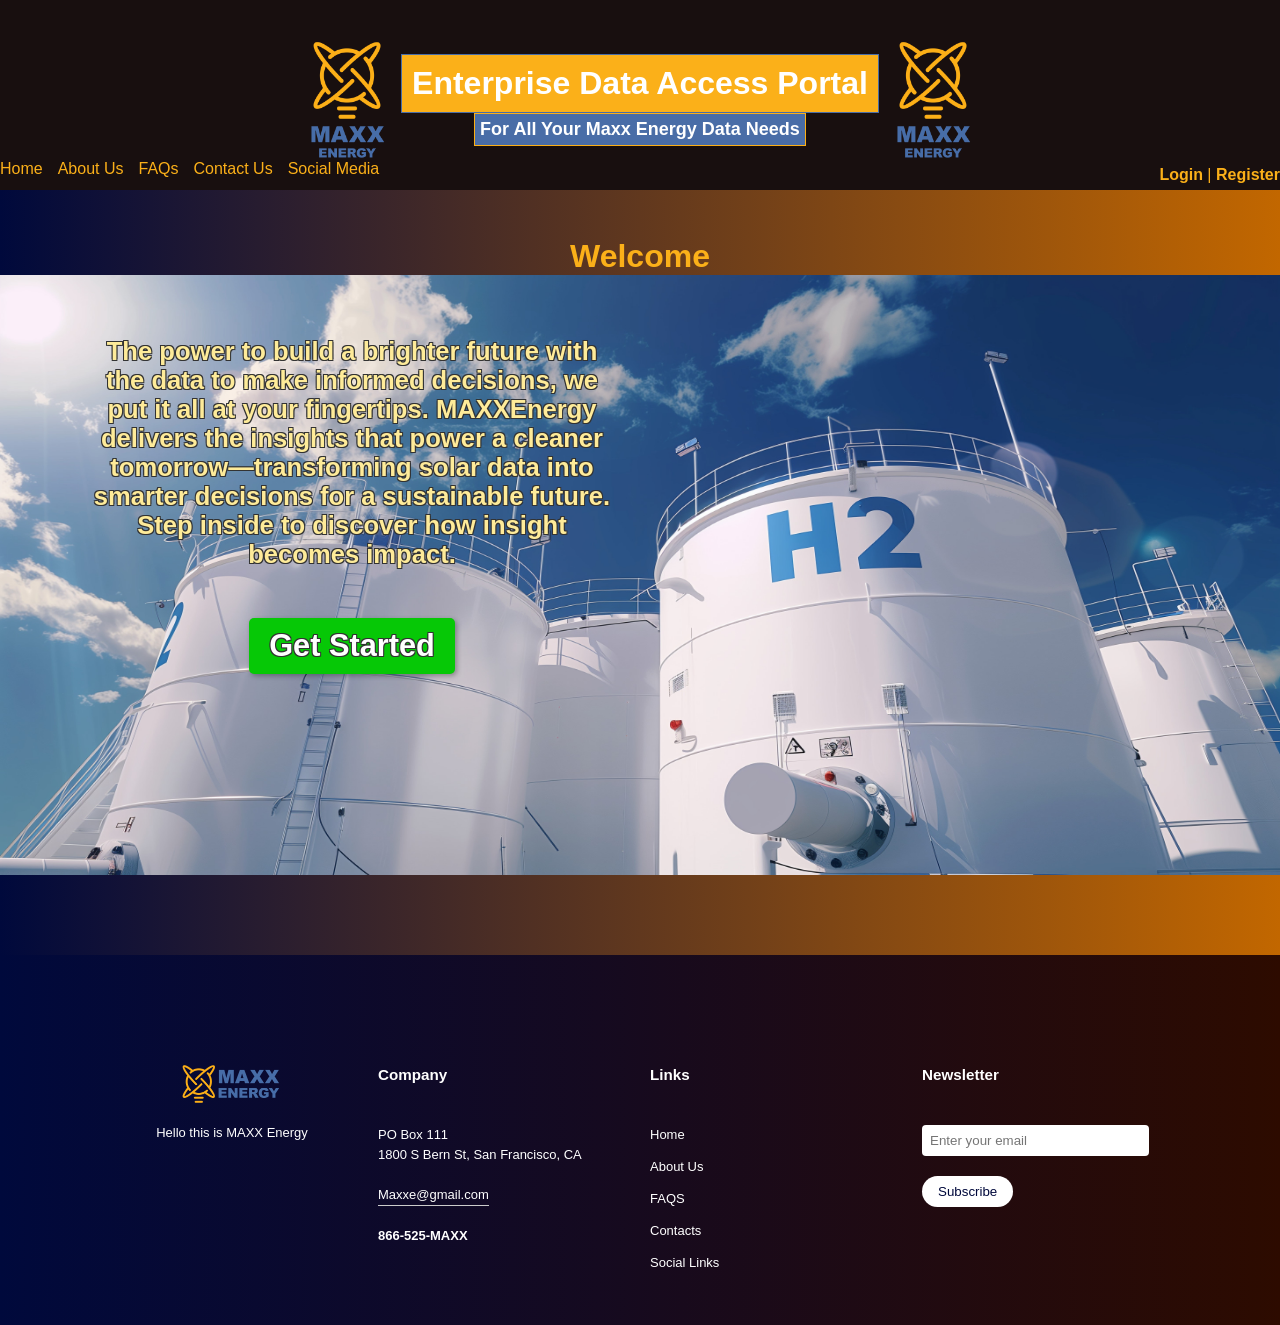
<file: index.html>
<!DOCTYPE html>
<html lang="en">
<head>
    <meta charset="UTF-8">
    <meta name="viewport" content="width=device-width, initial-scale=1.0">
    <link rel="stylesheet" href="site.css" type="text/css" />
    <link rel="stylesheet" href="footer.css">
    <title>Maxx Energy EDAP</title>
</head>
<body>
     
    <div class="logo-banner">
            <img src="images/MAXX-Energy-Logo-1A.png" alt="Logo" class="logo-left" />
            <div class="captions">
                <h1 class="title">Enterprise Data Access Portal</h1>
                <h2 class="subtitle">For All Your Maxx Energy Data Needs</h2>
            </div>
            <img src="images/MAXX-Energy-Logo-1A.png" alt="Logo" class="logo-right" />
        </div>
   
        <div class="header-content">
            <nav>
                <ul>
                    <li><a href="index.html">Home</a></li>
                    <li><a href="aboutUs.html">About Us</a></li>
                    <li><a href="faqs.html">FAQs</a></li>
                    <li><a href="contact.html">Contact Us</a></li>
                    <li><a href="socials.html">Social Media</a></li>
                </ul>
            </nav>
            <div class="login">
                <a href="login.html#login" class="login-link"><b>Login</b></a>
                 | 
                <a href="login.html#createAccount" class="register-link"><b>Register</b></a>
            </div>
        </div>
        
 
    <main>
    <div>
        <h1>Welcome</h1>
        <div class="banner-card">
            <img src="images/AdobeStock_752637037.jpeg">
            <span class="banner-text">
                <strong>The power to build a brighter future with the data to make informed decisions, we put it all at your fingertips. 
                MAXXEnergy delivers the insights that power a cleaner tomorrow—transforming solar data into smarter decisions 
                for a sustainable future. <br> Step inside to discover how insight becomes impact.</strong>
                <br><br>
                <a href="/login" class="get-started"><strong>Get Started</strong></a>
                </span>
        </div>
    </div>
    </main>
    <footer>
        <div class="row">
            <div class="col">
                <img src="/images/logo1.png" class="logo" alt="MAXX Energy Logo" width="200">
                <p>Hello this is MAXX Energy </p>
            </div>
            <div class="col">
                <h3>Company</h3>
                <p>PO Box 111</p>
                <p>1800 S Bern St, San Francisco, CA</p>
                <p class="email-id">Maxxe@gmail.com</p>
                <h4>866-525-MAXX</h4>
                </ul>
            </div>
            <div class="col">
                <h3>Links</h3>
                <ul>
                    <li><a href="index.html">Home</a></li>
                    <li><a href="aboutUs.html">About Us</a></li>
                    <li><a href="faqs.html">FAQS</a></li>
                    <li><a href="contact.html">Contacts</a></li>
                    <li><a href="socials.html">Social Links</a></li>
                </ul>
            </div>
            <div class="col">
                <h3>Newsletter</h3>
    <form>
        <input type="email" placeholder="Enter your email" style="padding: 8px; width: 90%; border: none;">
        <button class="footer-button" type="submit" style="padding: 8px 16px; margin-top: 10px; background: #fff; color: #00093c; border: none; cursor: pointer;">Subscribe</button>
    </form>
            </div>
        </div>
    </footer>
</body>
</html>
</file>
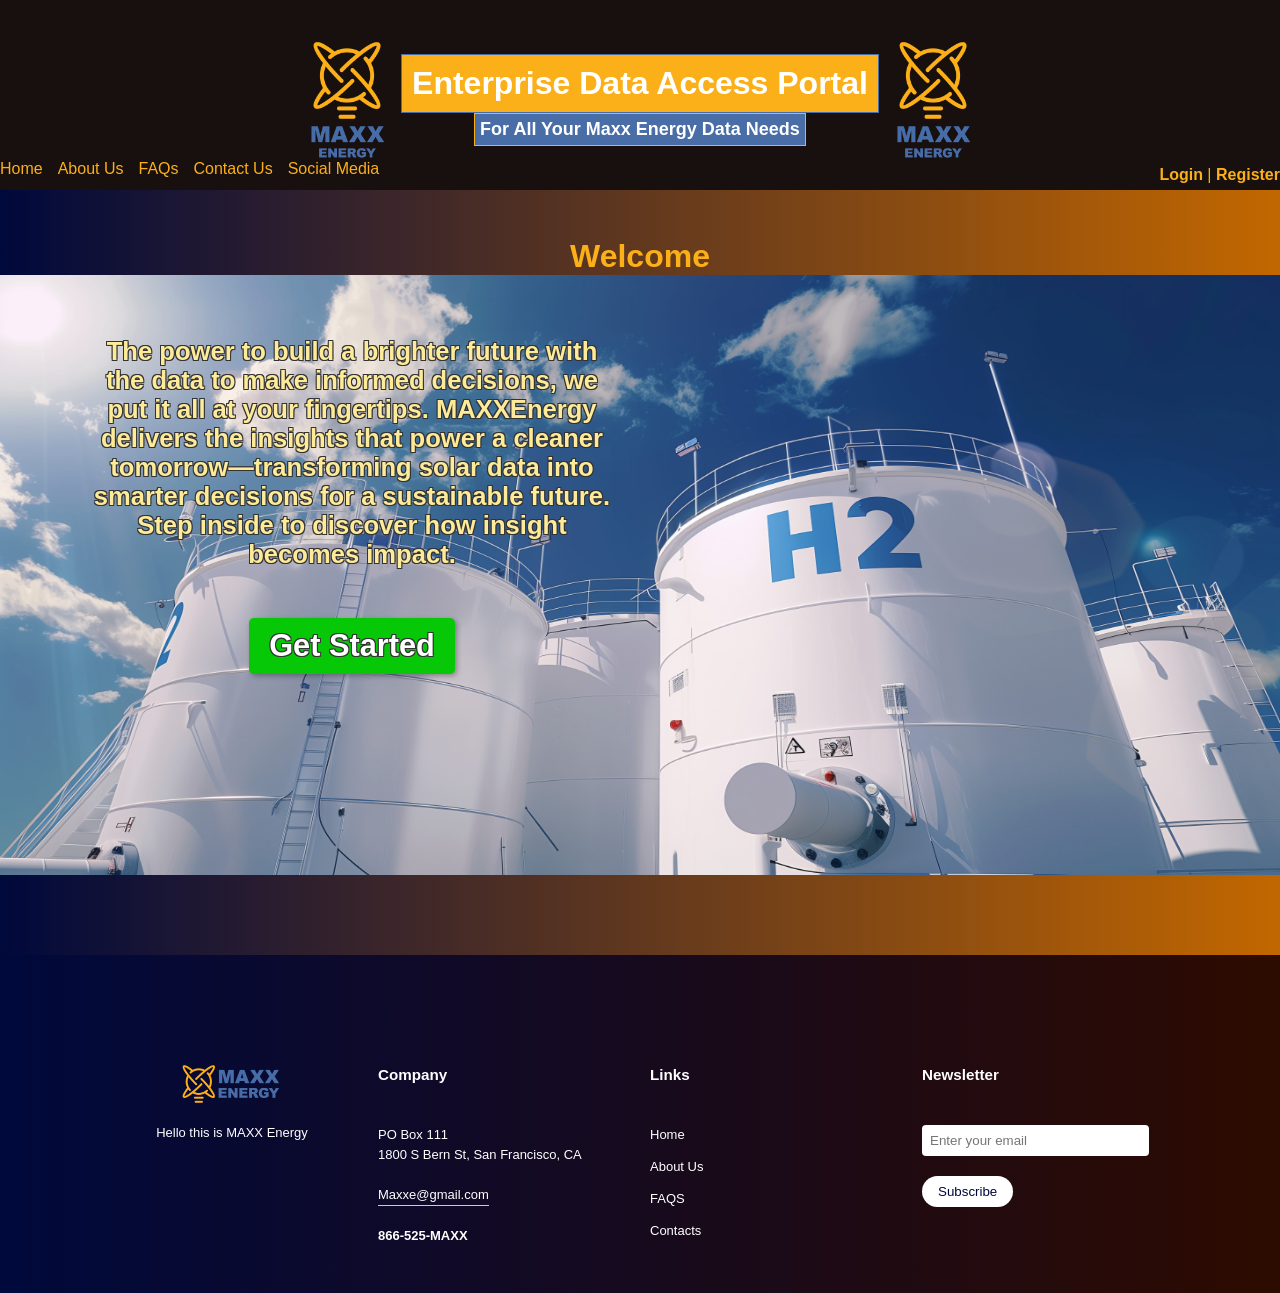
<file: homepage/index.html>
<!DOCTYPE html>
<html lang="en">
<head>
    <meta charset="UTF-8">
    <meta name="viewport" content="width=device-width, initial-scale=1.0">
    <!--link rel="icon" href="favicon-new.png" type="image/png"-->
    <link rel="stylesheet" href="site.css" type="text/css" />
    <link rel="stylesheet" href="../footer.css">
    <link rel="apple-touch-icon" sizes="180x180" href="/apple-touch-icon.png">
    <link rel="icon" type="image/png" sizes="32x32" href="/favicon-32x32.png">
    <link rel="icon" type="image/png" sizes="16x16" href="/favicon-16x16.png">
    <link rel="manifest" href="/site.webmanifest">
    <title>Maxx Energy EDAP</title>
</head>
<body>
     
    <div class="logo-banner">
            <img src="../images/MAXX-Energy-Logo-1A.png" alt="Logo" class="logo-left" />
            <div class="captions">
                <h1 class="title">Enterprise Data Access Portal</h1>
                <h2 class="subtitle">For All Your Maxx Energy Data Needs</h2>
            </div>
            <img src="../images/MAXX-Energy-Logo-1A.png" alt="Logo" class="logo-right" />
        </div>
   
        <div class="header-content">
            <button id="menu-toggle" aria-label="Toggle navigation">☰</button>
            <nav class="main-nav">
                <ul>
                    <li><a href="index.html">Home</a></li>
                    <li><a href="../aboutUs.html">About Us</a></li>
                    <li><a href="../faqs.html">FAQs</a></li>
                    <li><a href="../contact.html">Contact Us</a></li>
                    <li><a href="../socials.html">Social Media</a></li>
                </ul>
            </nav>
            <div class="login">
                <a href="../login.html#login" class="login-link"><b>Login</b></a>
                 | 
                <a href="../login.html#createAccount" class="register-link"><b>Register</b></a>
            </div>
        </div>
        
 
    <main>
    <div>
        <h1>Welcome</h1>
        <div class="banner-card">
            <img src="../images/AdobeStock_752637037.jpeg">
            <span class="banner-text">
                <strong>The power to build a brighter future with the data to make informed decisions, we put it all at your fingertips. 
                MAXXEnergy delivers the insights that power a cleaner tomorrow—transforming solar data into smarter decisions 
                for a sustainable future. <br> Step inside to discover how insight becomes impact.</strong>
                <br><br>
                <a href="../login.html" class="get-started"><strong>Get Started</strong></a>
                </span>
        </div>
    </div>
    </main>
    <footer>
        <div class="row">
            <div class="col">
                <img src="../images/logo1.png" class="logo" alt="MAXX Energy Logo" width="200">
                <p>Hello this is MAXX Energy </p>
            </div>
            <div class="col">
                <h3>Company</h3>
                <p>PO Box 111</p>
                <p>1800 S Bern St, San Francisco, CA</p>
                <p class="email-id">Maxxe@gmail.com</p>
                <h4>866-525-MAXX</h4>
                </ul>
            </div>
            <div class="col">
                <h3>Links</h3>
                <ul>
                    <li><a href="index.html">Home</a></li>
                    <li><a href="../aboutUs.html">About Us</a></li>
                    <li><a href="../faqs.html">FAQS</a></li>
                    <li><a href="../contact.html">Contacts</a></li>
                </ul>
            </div>
            <div class="col">
                <h3>Newsletter</h3>
    <form>
        <input type="email" placeholder="Enter your email" style="padding: 8px; width: 90%; border: none;">
        <button class="footer-button" type="submit" style="padding: 8px 16px; margin-top: 10px; background: #fff; color: #00093c; border: none; cursor: pointer;">Subscribe</button>
    </form>
            </div>
        </div>
    </footer>
    <script src="home.js"></script>
</body>
</html>
</file>
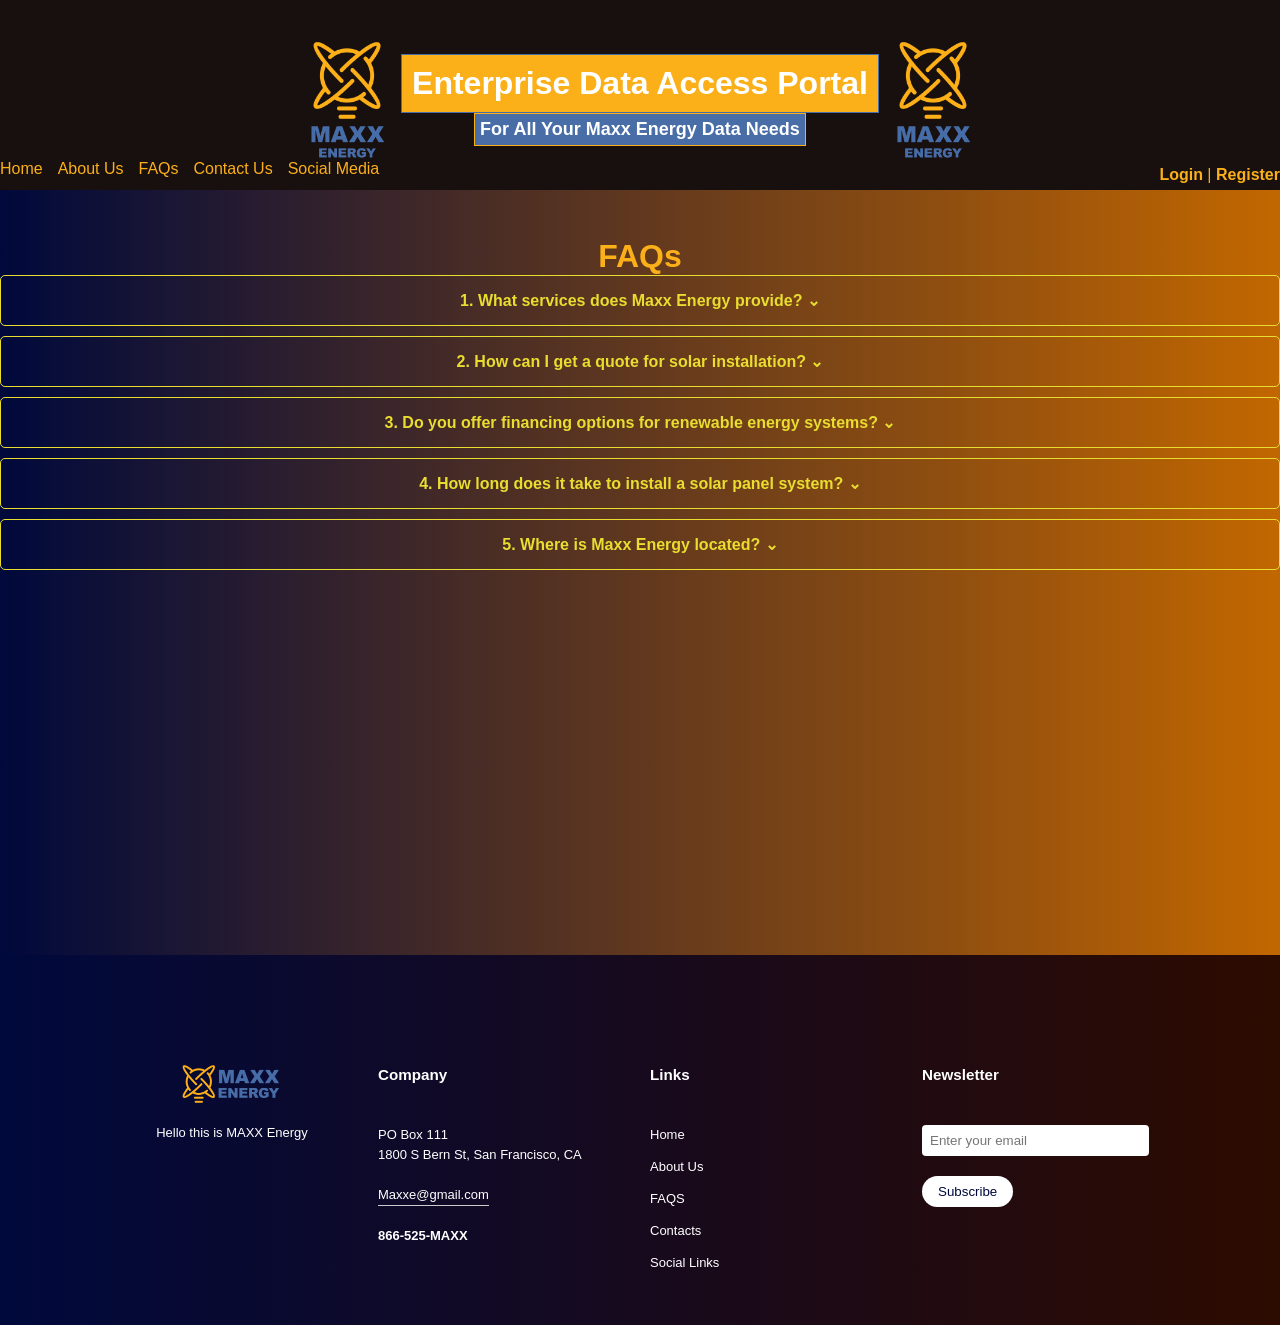
<file: faqs.html>
<!DOCTYPE html>
<html lang="en">
<head>
    <meta charset="UTF-8">
    <meta name="viewport" content="width=device-width, initial-scale=1.0">
    <link rel="stylesheet" href="homepage/site.css" type="text/css" />
    <link rel="stylesheet" href="dropdown.css" type="text/css" />
    <link rel="stylesheet" href="footer.css">
    <title>FAQs</title>
</head>
<body>
     
    <div class="logo-banner">
            <img src="images/MAXX-Energy-Logo-1A.png" alt="Logo" class="logo-left" />
            <div class="captions">
                <h1 class="title">Enterprise Data Access Portal</h1>
                <h2 class="subtitle">For All Your Maxx Energy Data Needs</h2>
            </div>
            <img src="images/MAXX-Energy-Logo-1A.png" alt="Logo" class="logo-right" />
        </div>
   
        <div class="header-content">
            <nav>
                <ul>
                    <li><a href="homepage/index.html">Home</a></li>
                    <li><a href="aboutUs.html">About Us</a></li>
                    <li><a href="faqs.html">FAQs</a></li>
                    <li><a href="contact.html">Contact Us</a></li>
                    <li><a href="socials.html">Social Media</a></li>
                </ul>
            </nav>
            <div class="login">
                <a href="/login" class="login-link"><b>Login</b></a>
                 | 
                <a href="/register" class="register-link"><b>Register</b></a>
            </div>
        </div>
        
 
    <main>
    <div>
        <h1>FAQs</h1></div>
          <div class="faq-item">
    <div class="faq-question">
      <span>1. What services does Maxx Energy provide?</span>
      <span class="arrow">⌄</span>
    </div>
    <div class="faq-answer">
      We specialize in renewable energy solutions, including solar panel installation, 
      wind energy projects, and energy storage systems for both residential and commercial clients.
    </div>
  </div>

      <div class="faq-item">
      <div class="faq-question">
        <span>2. How can I get a quote for solar installation?</span>
        <span class="arrow">⌄</span>
      </div>
      <div class="faq-answer">
        You can request a free quote by filling out our online
         form or contacting our customer service team at contact@maxxenergy.com.
      </div>
    </div>

        <div class="faq-item">
      <div class="faq-question">
        <span>3. Do you offer financing options for renewable energy systems?</span>
        <span class="arrow">⌄</span>
      </div>
      <div class="faq-answer">
       Yes, we provide flexible financing options and payment plans to make 
       switching to renewable energy affordable.
      </div>
    </div>

        <div class="faq-item">
      <div class="faq-question">
        <span>4. How long does it take to install a solar panel system?</span>
        <span class="arrow">⌄</span>
      </div>
      <div class="faq-answer">
        Installation timelines vary based on the size of the project, but most residential 
        installations are completed within 1–3 days after approval and permitting.
      </div>
    </div>

        <div class="faq-item">
      <div class="faq-question">
        <span>5. Where is Maxx Energy located?</span>
        <span class="arrow">⌄</span>
      </div>
      <div class="faq-answer">
        Our headquarters are in San Jose, CA, but we provide services 
        across multiple states. Check our website for coverage areas.
      </div>
    </div>


 
    </main>
     <script src="faqs.js"></script>
     <footer>
        <div class="row">
            <div class="col">
                <img src="/images/logo1.png" class="logo" alt="MAXX Energy Logo" width="200">
                <p>Hello this is MAXX Energy </p>
            </div>
            <div class="col">
                <h3>Company</h3>
                <p>PO Box 111</p>
                <p>1800 S Bern St, San Francisco, CA</p>
                <p class="email-id">Maxxe@gmail.com</p>
                <h4>866-525-MAXX</h4>
            </div>
            <div class="col">
                <h3>Links</h3>
                <ul>
                    <li><a href="homepage/index.html">Home</a></li>
                    <li><a href="aboutUs.html">About Us</a></li>
                    <li><a href="faqs.html">FAQS</a></li>
                    <li><a href="contact.html">Contacts</a></li>
                    <li><a href="socials.html">Social Links</a></li>
                </ul>
            </div>
            <div class="col">
                <h3>Newsletter</h3>
    <form>
        <input type="email" placeholder="Enter your email" style="padding: 8px; width: 90%; border: none;">
        <button class="footer-button" type="submit" style="padding: 8px 16px; margin-top: 10px; background: #fff; color: #00093c; border: none; cursor: pointer;">Subscribe</button>
    </form>
            </div>
        </div>
    </footer>
</body>
</html>
</file>
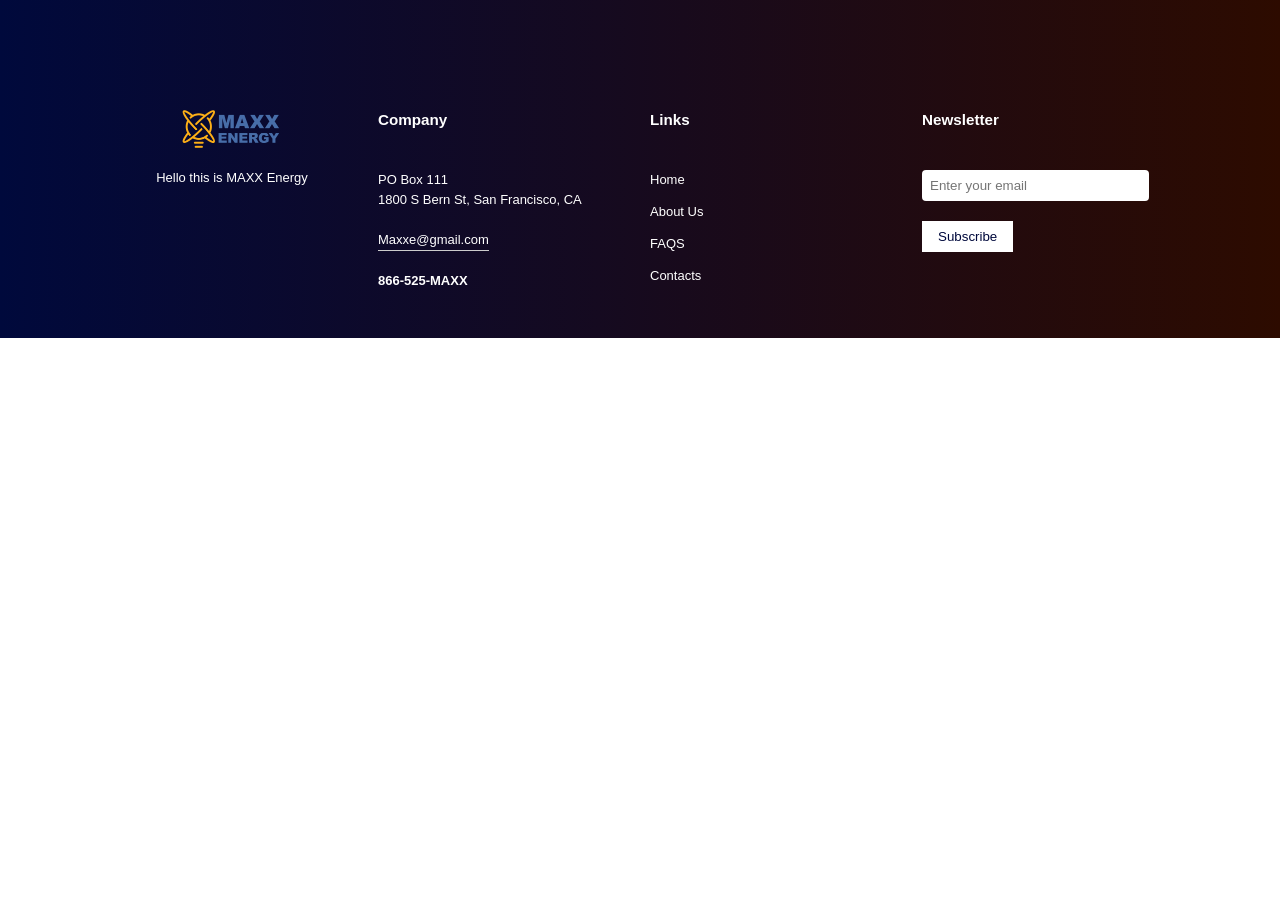
<file: footer.html>
<!DOCTYPE html>
<html>
<head>
    <meta name="viewport" content="width=device-width, initial-scale=1.0">
    <title>Footer</title>
    <link rel="stylesheet" href="footer.css">
</head>
<body>
    <footer>
        <div class="row">
            <div class="col">
                <img src="images/logo1.png" class="logo" alt="MAXX Energy Logo">
                <p>Hello this is MAXX Energy </p>
            </div>
            <div class="col">
                <h3>Company</h3>
                <p>PO Box 111</p>
                <p>1800 S Bern St, San Francisco, CA</p>
                <p class="email-id">Maxxe@gmail.com</p>
                <h4>866-525-MAXX</h4>
            </div>
            <div class="col">
                <h3>Links</h3>
                <ul>
                    <li><a href="">Home</a></li>
                    <li><a href="">About Us</a></li>
                    <li><a href="">FAQS</a></li>
                    <li><a href="">Contacts</a></li>
                </ul>
            </div>
            <div class="col">
                <h3>Newsletter</h3>
    <form>
        <input type="email" placeholder="Enter your email" style="padding: 8px; width: 90%; border: none;">
        <button type="submit" style="padding: 8px 16px; margin-top: 10px; background: #fff; color: #00093c; border: none; cursor: pointer;">Subscribe</button>
    </form>
            </div>
        </div>
    </footer>
</body>
</html>
</file>
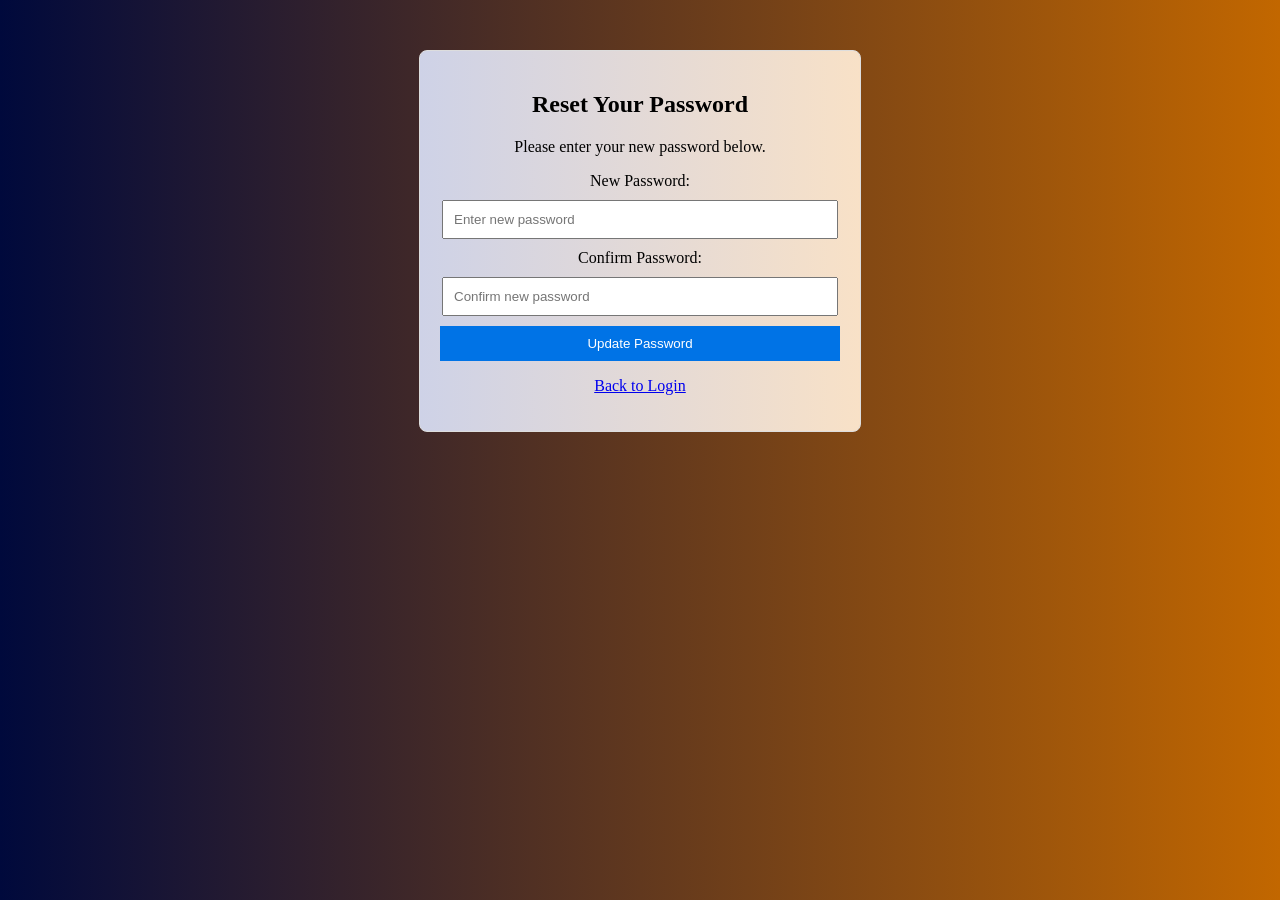
<file: link-reset.html>
<!DOCTYPE html>
<html lang="en">
<header>
   <link rel="stylesheet" href="reset.css">
    <title>
        Update Password
    </title>
</header>
<body>
    <div class="reset-password-container">
  <h2>Reset Your Password</h2>
  <p>Please enter your new password below.</p>

  <form action="/update-password" method="post">
   
    <input type="hidden" name="token" value="RESET_TOKEN_FROM_EMAIL">

    <label for="new-password">New Password:</label>
    <input type="password" id="new-password" name="new-password" placeholder="Enter new password" required>

    <label for="confirm-password">Confirm Password:</label>
    <input type="password" id="confirm-password" name="confirm-password" placeholder="Confirm new password" required>

    <button type="submit">Update Password</button>
  </form>

  <p><a href="login.html">Back to Login</a></p>
</div>

</body>
</html>
</file>
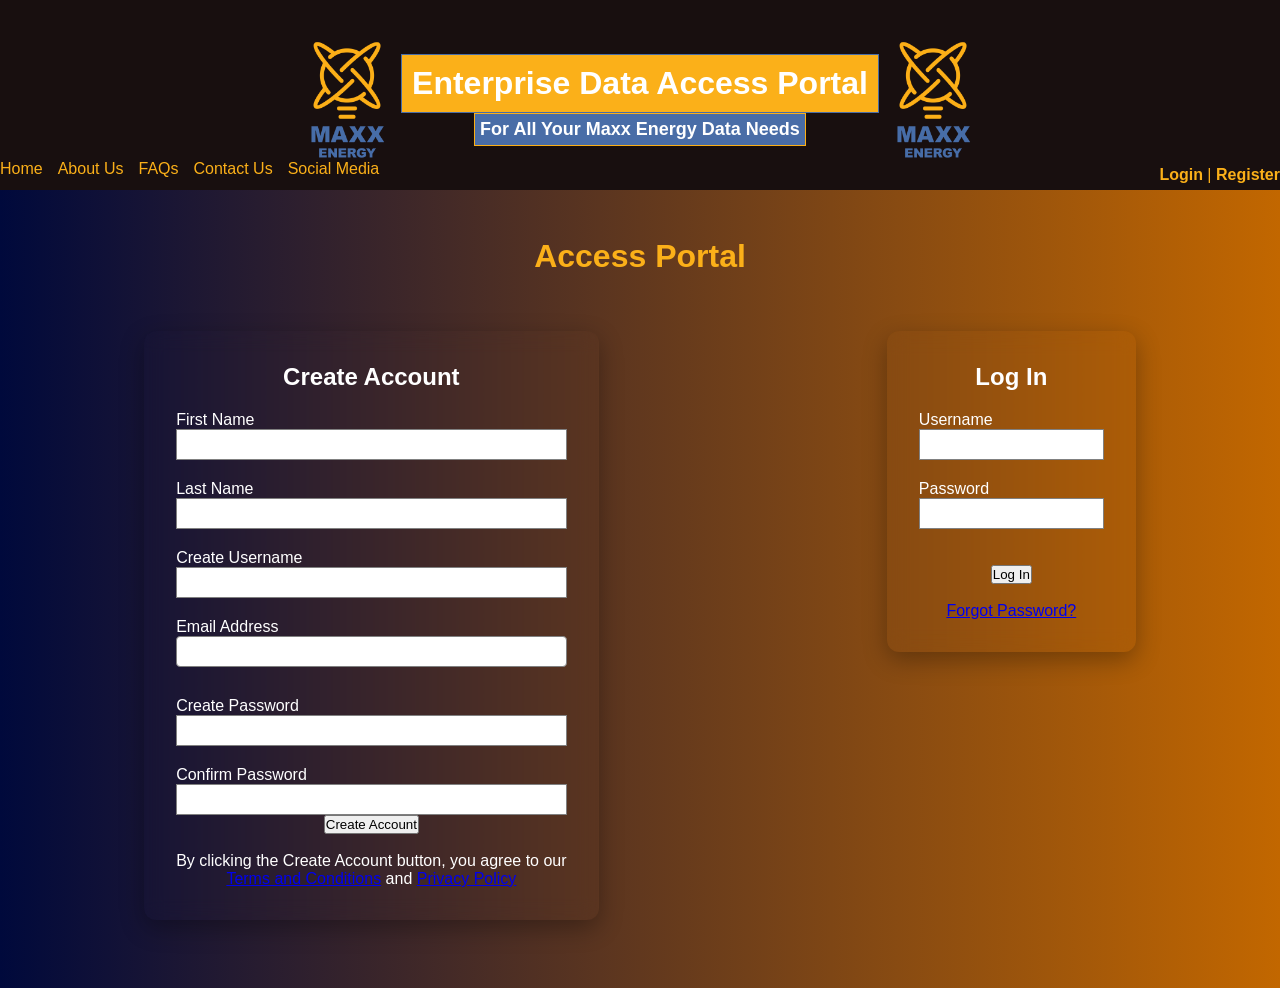
<file: login.html>
<!DOCTYPE html>
<html lang="en">
<head>
    <meta charset="UTF-8">
    <meta name="viewport" content="width=device-width, initial-scale=1.0">
    <link rel="stylesheet" href="homepage/site.css">
    <link rel="stylesheet" href="login.css">
    <link rel="stylesheet" href="footer.css">
    <title>Access Portal</title>
</head>
<body>
    <div class="logo-banner">
        <img src="images/MAXX-Energy-Logo-1A.png" alt="Logo" class="logo-left" />
        <div class="captions">
            <h1 class="title">Enterprise Data Access Portal</h1>
            <h2 class="subtitle">For All Your Maxx Energy Data Needs</h2>
        </div>
        <img src="images/MAXX-Energy-Logo-1A.png" alt="Logo" class="logo-right" />
    </div>

    <div class="header-content">
        <nav>
            <ul>
                <li><a href="homepage/index.html">Home</a></li>
                <li><a href="aboutUs.html">About Us</a></li>
                <li><a href="faqs.html">FAQs</a></li>
                <li><a href="contact.html">Contact Us</a></li>
                <li><a href="socials.html">Social Media</a></li>
            </ul>
        </nav>
        <div class="login">
            <a href="login.html#login" class="login-link"><b>Login</b></a>
             | 
            <a href="login.html#createAccount" class="register-link"><b>Register</b></a>
        </div>
    </div>
    <main>
        <h1>Access Portal</h1>
        <br><br>
        <div class="loginPage">
            <div id="createAccount">
                <h2>Create Account</h2>
                <form id="createAccountForm" novalidate>
              
                  <label for="firstName">First Name</label>
                  <input type="text" id="firstName" name="firstName" required />
                  <span class="error-message" id="firstNameError"></span>
              
                  <label for="lastName">Last Name</label>
                  <input type="text" id="lastName" name="lastName" required />
                  <span class="error-message" id="lastNameError"></span>

                  <label for="createUserName">Create Username</label>
                  <input type="text" id="createUserName" name="createUserName" required>
                  <span class="error-message" id="createUserNameError"></span>
              
                  <label for="email">Email Address</label>
                  <input type="email" id="email" name="email" required />
                  <span class="error-message" id="emailError"></span>
              
                  <label for="createPassword">Create Password</label>
                  <input type="password" id="createPassword" name="createPassword" required />
                  <span class="error-message" id="createPasswordError"></span>
              
                  <label for="confirmPassword">Confirm Password</label>
                  <input type="password" id="confirmPassword" name="confirmPassword" required />
                  <span class="error-message" id="confirmPasswordError"></span>
              
                  <button type="submit">Create Account</button>
                  <br><br>

                <p>By clicking the Create Account button, you agree to our <br>
                <a href="#">Terms and Conditions</a> and <a href="#">Privacy Policy</a></p>
                </form>
              </div>

            <div id="login">
                <h2>Log In</h2>
                <form id="loginForm" novalidate>

                  <label for="loginUserName">Username</label>
                  <input type="text" id="loginUserName" name="loginUserName" required>
                  <span class="error-message" id="loginUserNameError"></span>

                  <label for="loginPassword">Password</label>
                  <input type="password" id="loginPassword" name="loginPassword" required />
                  <span class="error-message" id="loginPasswordError"></span>

                  <br><br>
                  <button type="submit">Log In</button>
                  <br><br>
                  <a href="reset.html">Forgot Password?</a>
                </form>
            </div>
        </div>
    </main>
    <script src="login.js"></script>
</body>
</file>
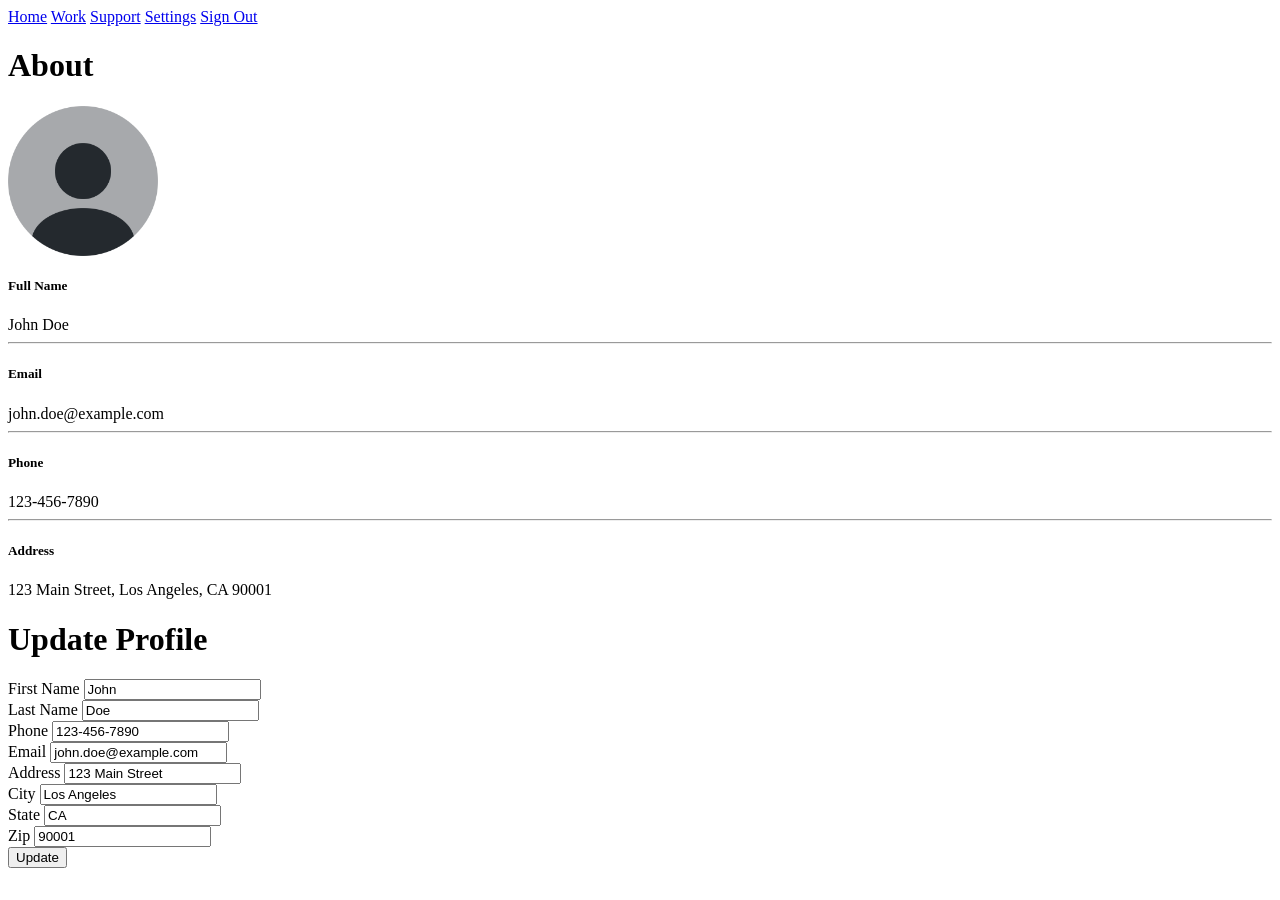
<file: profile.html>
<html>
<body>
<div class="mt-3">
    <h3 id="firstName lastName"></h3>
    <a href="#">Home</a>
    <a href="#">Work</a>
    <a href="#">Support</a>
    <a href="#">Settings</a>
    <a href="#">Sign Out</a>
  </div>
</div>
</div>
</div>

<!-- Main content -->
<div class="col-md-8 mt-1">

<!-- About Section -->
<div class="card mb-3 content">
<h1 class="m-3 pt-3">About</h1>
<div class="card-body">
    <img src="images\image.png" 
         class="rounded-circle mb-3" width="150">
         <div class="row">
            <div class="col-md-3"><h5>Full Name</h5></div>
            <div class="col-md-9 text-secondary" id="displayName">
              <!-- JS will insert name here -->
            </div>
          </div>
          <hr>
          <div class="row">
            <div class="col-md-3"><h5>Email</h5></div>
            <div class="col-md-9 text-secondary" id="displayEmail"></div>
          </div>
          <hr>
          <div class="row">
            <div class="col-md-3"><h5>Phone</h5></div>
            <div class="col-md-9 text-secondary" id="displayPhone"></div>
          </div>
          <hr>
          <div class="row">
            <div class="col-md-3"><h5>Address</h5></div>
            <div class="col-md-9 text-secondary" id="displayAddress"></div>
    </div>
  </div>
</div>
</div>

<!-- Update Profile Form -->
<div class="card mb-3 content">
<h1 class="m-3">Update Profile</h1>
<div class="card-body">
    <div class="form-row">
        <label for="firstName">First Name</label>
        <input type="text" id="firstName">
      </div>
  
      <div class="form-row">
        <label for="lastName">Last Name</label>
        <input type="text" id="lastName">
      </div>
  
      <div class="form-row">
        <label for="phone">Phone</label>
        <input type="text" id="phone">
      </div>
  
      <div class="form-row">
        <label for="email">Email</label>
        <input type="text" id="email">
      </div>
  
      <div class="form-row">
        <label for="address">Address</label>
        <input type="text" id="address">
      </div>
  
      <div class="form-row">
        <label for="city">City</label>
        <input type="text" id="city">
      </div>
  
      <div class="form-row">
        <label for="state">State</label>
        <input type="text" id="state">
      </div>
  
      <div class="form-row">
        <label for="zip">Zip</label>
        <input type="text" id="zip">
      </div>
  <button class="btn btn-outline-danger" onclick="saveProfile()">Update</button>
</div>
</div>

</div>
</div>
</div>
</div>

<script src="profile.js"></script>
</body>
</html>
</file>
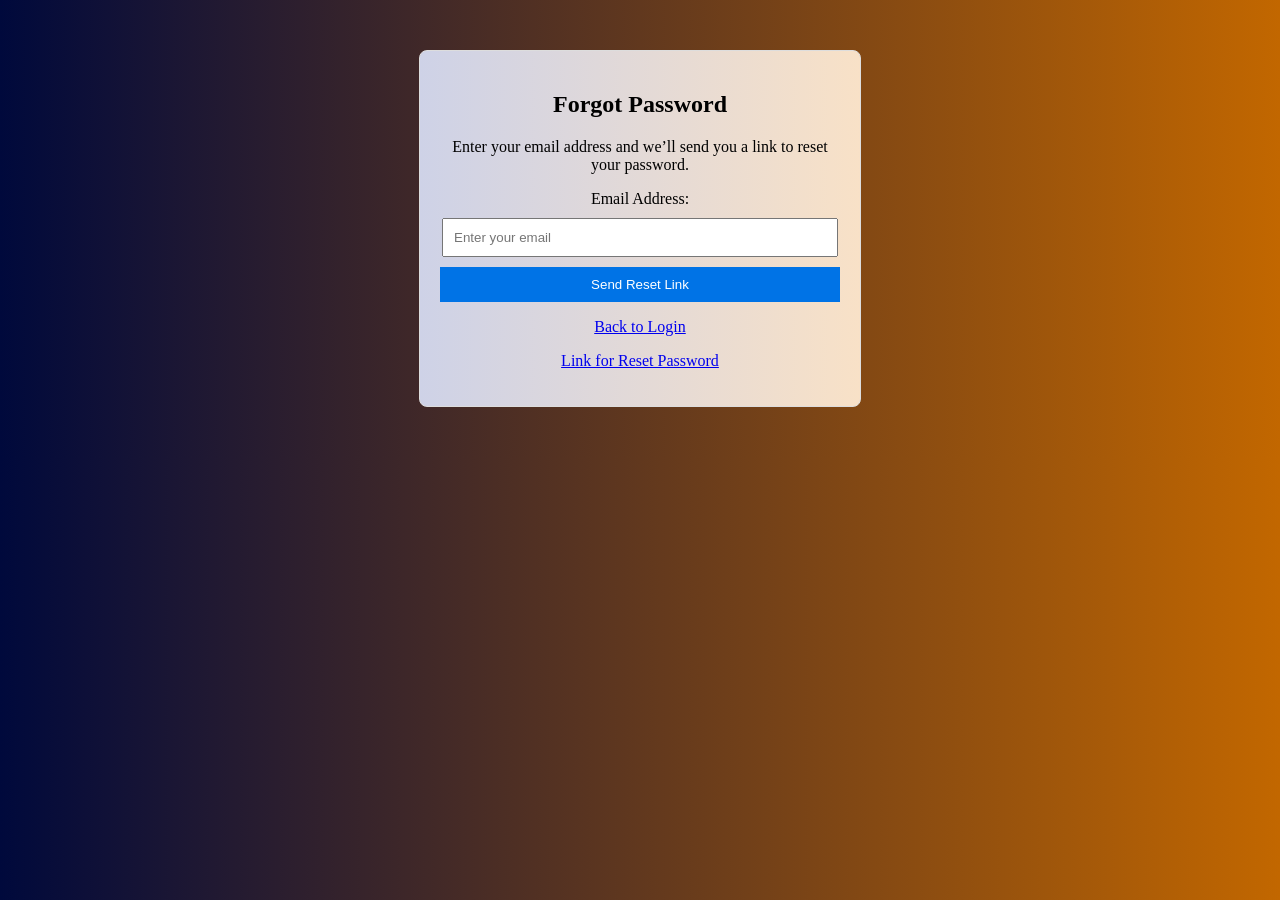
<file: reset.html>
<!DOCTYPE html>
<html lang="en">
<head>

<link rel="stylesheet" href="reset.css">

<title>
    Reset Password
</title>
</head>
<body>


<div class="forgot-password-container">
  <h2>Forgot Password</h2>
  <p>Enter your email address and we’ll send you a link to reset your password.</p>
  
  <form action="/reset-password" method="post">
    <label for="email">Email Address:</label>
    <input type="email" id="email" name="email" placeholder="Enter your email" required>
    
    <button type="submit">Send Reset Link</button>
  </form>
  
  <p><a href="login.html">Back to Login</a></p>
  <p><a href="link-reset.html">Link for Reset Password</a></p>
</div>


</body>
</html>
</file>
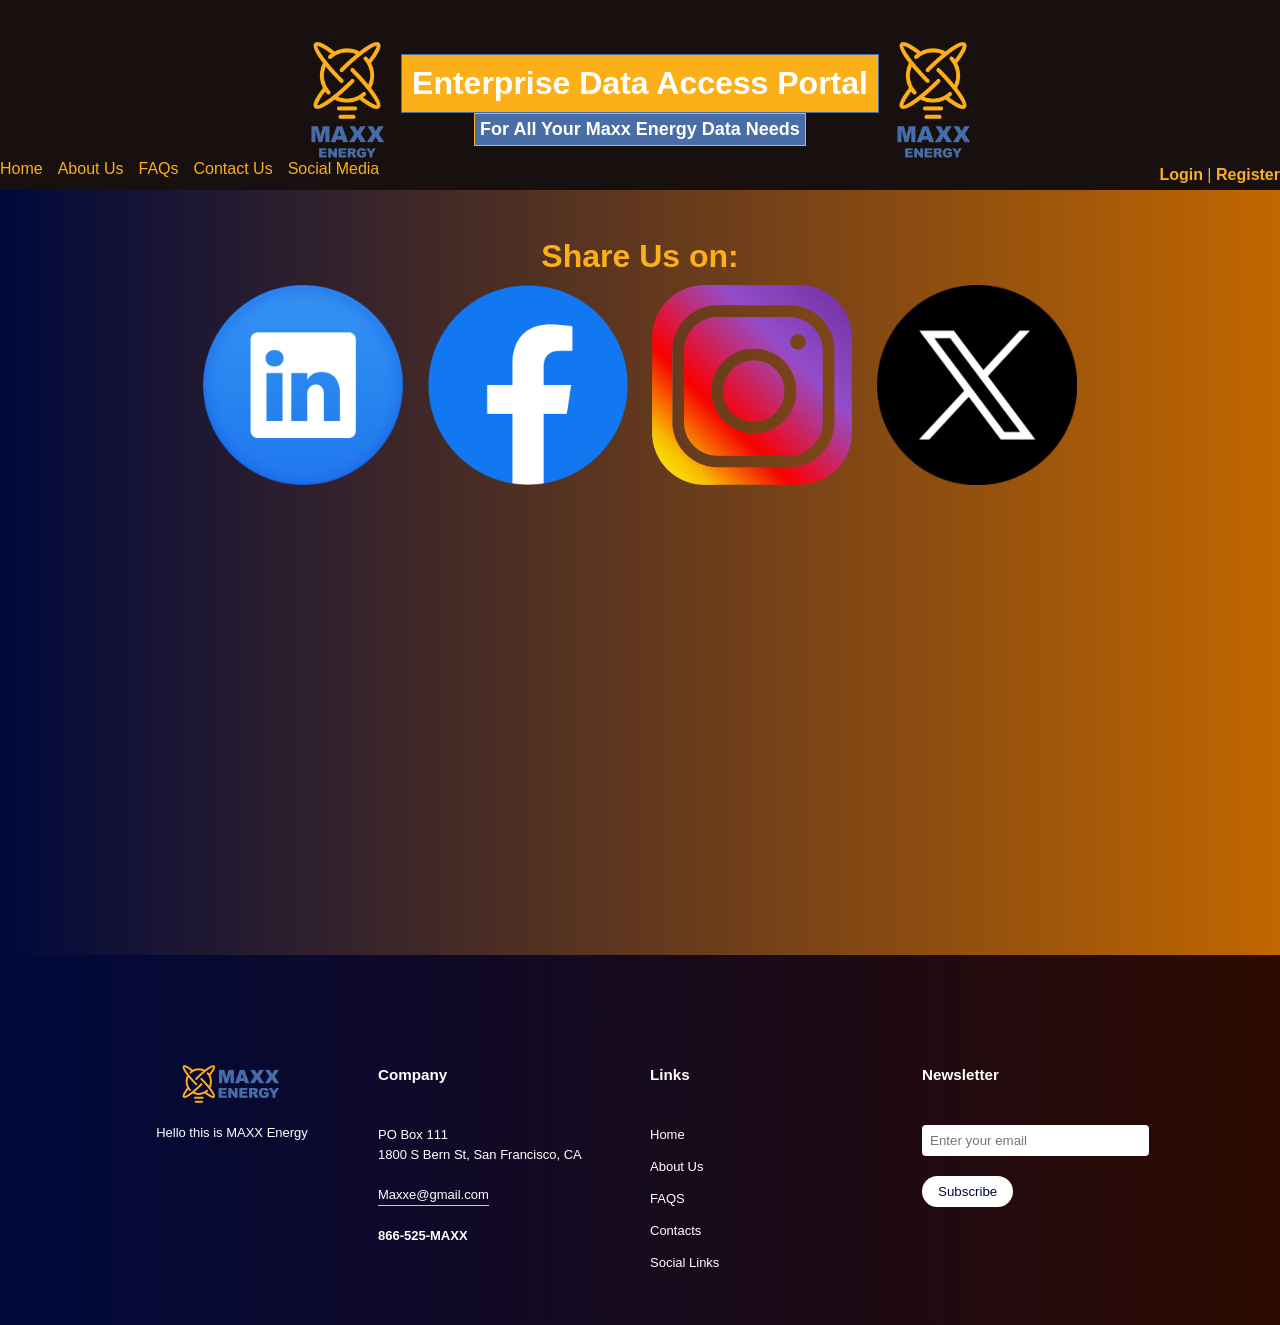
<file: socials.html>
<!DOCTYPE html>
<html lang="en">
<head>
    <meta charset="UTF-8">
    <meta name="viewport" content="width=device-width, initial-scale=1.0">
    <link rel="stylesheet" href="homepage/site.css" type="text/css" />
    <link rel="stylesheet" href="dropdown.css" type="text/css" />
    <link rel="stylesheet" href="footer.css">

    <title>Follow Us</title>
</head>
<body>
     
    <div class="logo-banner">
            <img src="images/MAXX-Energy-Logo-1A.png" alt="Logo" class="logo-left" />
            <div class="captions">
                <h1 class="title">Enterprise Data Access Portal</h1>
                <h2 class="subtitle">For All Your Maxx Energy Data Needs</h2>
            </div>
            <img src="images/MAXX-Energy-Logo-1A.png" alt="Logo" class="logo-right" />
        </div>
   
        <div class="header-content">
            <nav>
                <ul>
                    <li><a href="homepage/index.html">Home</a></li>
                    <li><a href="aboutUs.html">About Us</a></li>
                    <li><a href="faqs.html">FAQs</a></li>
                    <li><a href="contact.html">Contact Us</a></li>
                    <li><a href="socials.html">Social Media</a></li>
                </ul>
            </nav>
            <div class="login">
                <a href="login.html#login" class="login-link"><b>Login</b></a>
                 | 
                <a href="login.html#createAccount" class="register-link"><b>Register</b></a>
            </div>
        </div>
        
 
    <main>

      <div>
        <h1>Share Us on:</h1></div>

        <section class="follow">
            <a href="https://www.linkedin.com/sharing/share-offsite/?url=https://www.linkedin.com/company/maxx-potential/" target="_blank" >
                <img class="image" src="/assets/in.png" height="200"></a>
            <a href="https://www.facebook.com/sharer/sharer.php?u=https://www.facebook.com/maxxpotentialllc" target="_blank">
                <img class="image" src="/assets/fbb.png" height="200"></a>
            <a href="https://www.instagram.com/maxxpotentialtech/?hl=en" target="_blank">
                <img class="image" src="/assets/insta.png" height="200"></a>
            <a href="https://twitter.com/intent/tweet?url=https://x.com/MaxxTechnology" target="_blank" >
                <img class="image" src="/assets/xx.png" height="200"></a>
        </section>
        
  
    </main>
    <footer>
        <div class="row">
            <div class="col">
                <img src="/images/logo1.png" class="logo" alt="MAXX Energy Logo" width="200">
                <p>Hello this is MAXX Energy </p>
            </div>
            <div class="col">
                <h3>Company</h3>
                <p>PO Box 111</p>
                <p>1800 S Bern St, San Francisco, CA</p>
                <p class="email-id">Maxxe@gmail.com</p>
                <h4>866-525-MAXX</h4>
                </ul>
            </div>
            <div class="col">
                <h3>Links</h3>
                <ul>
                    <li><a href="homepage/index.html">Home</a></li>
                    <li><a href="aboutUs.html">About Us</a></li>
                    <li><a href="faqs.html">FAQS</a></li>
                    <li><a href="contact.html">Contacts</a></li>
                    <li><a href="socials.html">Social Links</a></li>
                </ul>
            </div>
            <div class="col">
                <h3>Newsletter</h3>
    <form>
        <input type="email" placeholder="Enter your email" style="padding: 8px; width: 90%; border: none;">
        <button class="footer-button" type="submit" style="padding: 8px 16px; margin-top: 10px; background: #fff; color: #00093c; border: none; cursor: pointer;">Subscribe</button>
    </form>
            </div>
        </div>
    </footer>
</body>
</html>
</file>
<file: site.css>
* {
    margin: 0;
}

html, body{
    height: 100%;
}


body{ 
    background-color: #180f0f;
    font-family: Arial, Helvetica, sans-serif;
    display: inline;
    text-align: center;
}

header {
    width: 98%;
    padding: 5px;
    position: fixed;
    top: 0;
}

.header-content {
    display: flex;
    justify-content: space-between;
    align-items: center;
}
h1{
    color:#fbb019; 
}

.title {
    background-color: #fbb019;
    color: white;
    border: double 1px #496da7;
    padding: 10px;
    font-family: sans-serif;
    margin-top: 0px;
    width: fit-content;
    margin-left: auto;
    margin-right: auto;
}

.subtitle {
    color: white;
    background-color: #496da7;
    border: solid 1px #fbb019;
    padding: 5px;
    width: fit-content;
    margin: 0 auto;
    font-size: large;
}
.login,
.login a {
    color: #fbb019;
    text-decoration: none;
}

.login a:hover {
    color: white;
}

nav ul {
    display: flex;
    list-style: none;
    gap: 15px;
}

nav ul li a,
nav a:visited {
    color: #fbb019;
    text-decoration: none;
}

nav a:hover {
    color: white;
}

.logo-banner {
    display: flex;
    justify-content: center;
    align-items: center;
    gap: 15px;
    margin-top: 40px;
    text-align: center;
}

.logo-banner img {
    height: calc(100% - 20px);
    max-height: 120px;
    width: auto;
}

.captions {
    display: flex;
    flex-direction: column;
    align-items: center;
}

main {
    display: block;
    /* background-color:#01435f; */
    background: linear-gradient(to right, #00093c, #c26700);
    padding-top: 3em;
    padding-bottom: 3em;
    min-height: 85%;
}

.banner-card {
    position: relative;
}

.banner-card img {
    width: 100%;
    height: 600px;
}

.banner-text {
    color: #feeb99;
    position: absolute;
    top: 7%;
    right: 50%;
    left: 5%;
    padding: 20px;
    font-size: 1.6em;
    text-shadow: 
    -1px -1px 0 #333333,
    1px -1px 0 #333333,
    -1px 1px 0 #333333,
    1px 1px 0 #333333;
}
.get-started {
    display: inline-block;
    margin-top: 20px;
    background-color: rgb(6, 200, 6);
    color: white;
    padding: 10px 20px;
    font-size: 1.2em;
    font-weight: bold;
    border-radius: 5px;
    cursor: pointer;
    box-shadow: 2px 2px 5px rgba(0,0,0,0.3);
    text-decoration: none;
}
.get-started:hover{
    background-color: rgb(7, 177, 78);
}
  



@media screen and (max-width: 768px) {
    .logo-banner,
    .captions,
    nav ul {
        flex-direction: column;
        align-items: center;
    }

    .title,
    .subtitle {
        font-size: 1rem;
        padding: 8px;
        width: 90%;
    }

    nav ul {
        gap: 10px;
        padding: 0;
    }

    .logo-banner img {
        max-height: 80px;
    }

    main {
        padding-top: 2em;
        padding-bottom: 2em;
    }
}
</file>
<file: footer.css>
* {
    margin: 0;
    padding: 0;
    font-family: 'poppins', sans-serif;
    box-sizing: border-box;
}

/* body{
    background: #eef8ff;
} */

footer{
    width: 100%;
    /* position: absolute;
    bottom: 0; */
    background: linear-gradient(to right, #00093c, #2d0b00);
    color: #fff;
    padding: 100px 0 30px;
    /* border-top-left-radius: 125px; */
    font-size: 13px;
    line-height: 20px;
}

.row{
    width: 85%;
    margin: auto;
    display: flex;
    flex-wrap: wrap;
    align-items: flex-start;
    justify-content: space-between;
}

.col{
    flex-basis: 25%;
    padding: 10px;
    min-width: 200px;
    text-align: left;
}

.col:first-child {
    display: flex;
    flex-direction: column;
    align-items: center;
    text-align: center;
}

.logo{
    width: 100px;
    height: auto;
    margin-bottom: 20px;   
}

.col h3{
    width: fit-content;
    margin-bottom: 40px;
    position: relative;
}

.email-id{
    width: fit-content;
    border-bottom: 1px solid #ccc;
    margin: 20px 0;
}

ul li{
    list-style: none;
    margin-bottom: 12px;
}

ul li a{
    text-decoration: none;
    color: #fff;
}

form input[type="email"] {
    padding: 10px;
    width: 90%;
    border: none;
    border-radius: 4px;
    margin-bottom: 10px;
}

.footer-button {
    padding: 10px 20px;
    /* background-color: #F9A825; */
    color: #00093c;
    border: none;
    border-radius: 50px;
    cursor: pointer;
}

/* form button:hover {
    background-color: #d38f00;
} */

@media (max-width: 768px) {
    .row {
        flex-direction: column;
        text-align: center;
    }

    .col {
        flex-basis: 100%;
        margin-bottom: 30px;
    }
}
</file>
<file: homepage/site.css>
/* Reset and global styles */
* {
    margin: 0;
    box-sizing: border-box; /* ✅ Added for consistent sizing */
}

html, body {
    height: 100%;
}

body { 
    background-color: #180f0f;
    font-family: Arial, Helvetica, sans-serif;
    display: block; /* ✅ Changed from inline to block */
    text-align: center;
}

/* Header styles */
header {
    width: 98%;
    padding: 5px;
    position: fixed;
    top: 0;
}

.header-content {
    display: flex;
    justify-content: space-between;
    align-items: center;
}

/* Title and subtitle */
h1 {
    color: #fbb019; 
}

.title {
    background-color: #fbb019;
    color: white;
    border: double 1px #496da7;
    padding: 10px;
    font-family: sans-serif;
    margin-top: 0px;
    width: fit-content;
    margin-left: auto;
    margin-right: auto;
}

.subtitle {
    color: white;
    background-color: #496da7;
    border: solid 1px #fbb019;
    padding: 5px;
    width: fit-content;
    margin: 0 auto;
    font-size: large;
}

/* Login links */
.login,
.login a {
    color: #fbb019;
    text-decoration: none;
}

.login a:hover {
    color: white;
}

/* Navigation styles */
nav ul {
    display: flex;
    list-style: none;
    gap: 15px;
}

nav ul li a,
nav a:visited {
    color: #fbb019;
    text-decoration: none;
}

nav a:hover {
    color: white;
}

/* 🔹 NEW: Toggle button for mobile nav */
#menu-toggle {
    font-size: 24px;
    background: none;
    border: none;
    color: #fbb019;
    cursor: pointer;
    display: none; /* Hidden by default, shown in media query */
    margin: 10px;
}

/* 🔹 NEW: Classes for toggling nav visibility */
.main-nav {
    display: block;
}

.main-nav.show {
    display: block;
}

/* Logo banner */
.logo-banner {
    display: flex;
    justify-content: center;
    align-items: center;
    gap: 15px;
    margin-top: 40px;
    text-align: center;
}

.logo-banner img {
    height: calc(100% - 20px);
    max-height: 120px;
    width: auto;
}

.captions {
    display: flex;
    flex-direction: column;
    align-items: center;
}

/* Main content */
main {
    display: block;
    background: linear-gradient(to right, #00093c, #c26700);
    padding-top: 3em;
    padding-bottom: 3em;
    min-height: 85%;
}

.banner-card {
    position: relative;
}

.banner-card img {
    width: 100%;
    height: 600px;
}

.banner-text {
    color: #feeb99;
    position: absolute;
    top: 7%;
    right: 50%;
    left: 5%;
    padding: 20px;
    font-size: 1.6em;
    text-shadow: 
        -1px -1px 0 #333333,
        1px -1px 0 #333333,
        -1px 1px 0 #333333,
        1px 1px 0 #333333;
}

.get-started {
    display: inline-block;
    margin-top: 20px;
    background-color: rgb(6, 200, 6);
    color: white;
    padding: 10px 20px;
    font-size: 1.2em;
    font-weight: bold;
    border-radius: 5px;
    cursor: pointer;
    box-shadow: 2px 2px 5px rgba(0,0,0,0.3);
    text-decoration: none;
}

/* 🔹 Responsive styles for mobile */
@media screen and (max-width: 768px) {
    .logo-banner,
    .captions,
    nav ul {
        flex-direction: column;
        align-items: center;
    }

    .title,
    .subtitle {
        font-size: 1rem;
        padding: 8px;
        width: 90%;
    }

    nav ul {
        gap: 10px;
        padding: 0;
        flex-direction: column; /* ✅ Added for vertical layout */
    }

    .logo-banner img {
        max-height: 80px;
    }

    main {
        padding-top: 2em;
        padding-bottom: 2em;
    }

    #menu-toggle {
        display: block; /* ✅ Show toggle button on small screens */
    }

    .main-nav {
        display: none; /* ✅ Hide nav by default */
    }

    .main-nav.show {
        display: block; /* ✅ Show nav when toggled */
    }
}
</file>
<file: dropdown.css>
.faq-item {
  border: 1px solid #e9dd30;
  margin-bottom: 10px;
  padding: 15px;
  border-radius: 5px;
}

.faq-question {
  font-weight: bold;
  cursor: pointer;
  color:#e9dd30
}

.faq-answer {
  display: none;
  margin-top: 10px;
  color: #ffffff;
}

.faq-item.active .faq-answer {
  display: block;
}


.image {
  transition: transform 0.3s ease; 
}

.image:hover {
  transform: scale(1.2); 
}
.follow a {
  display: inline-block;
  margin: 10px;
}
</file>
<file: login.css>
.loginPage {
    display: flex;
    flex-direction: row; 
    justify-content: center; 
    align-items: flex-start;
    gap: 40px; 
    padding: 20px;
}

#createAccount,
#login {
    align-self: flex-start;
    backdrop-filter: blur(10px);
    border-radius: 12px;
    padding: 2em;
    max-width: 500px;
    margin: auto;
    box-shadow: 0 8px 24px rgba(0, 0, 0, 0.3);
    color: #fff;
}

#login {
    margin-top: 0px;
}

#createAccount label,
#login label {
    display: flex;
    padding-top: 20px;
}
#createAccount input,
#login input {
    display: flex;
    width: 100%;
    padding: 7px;
    border: 1px solid gray;
}

.error-message {
    color: white;
    font-size: 0.9em;
    margin-top: 4px;
  }
  
  input.invalid {
    border: 2px solid white;
  }
</file>
